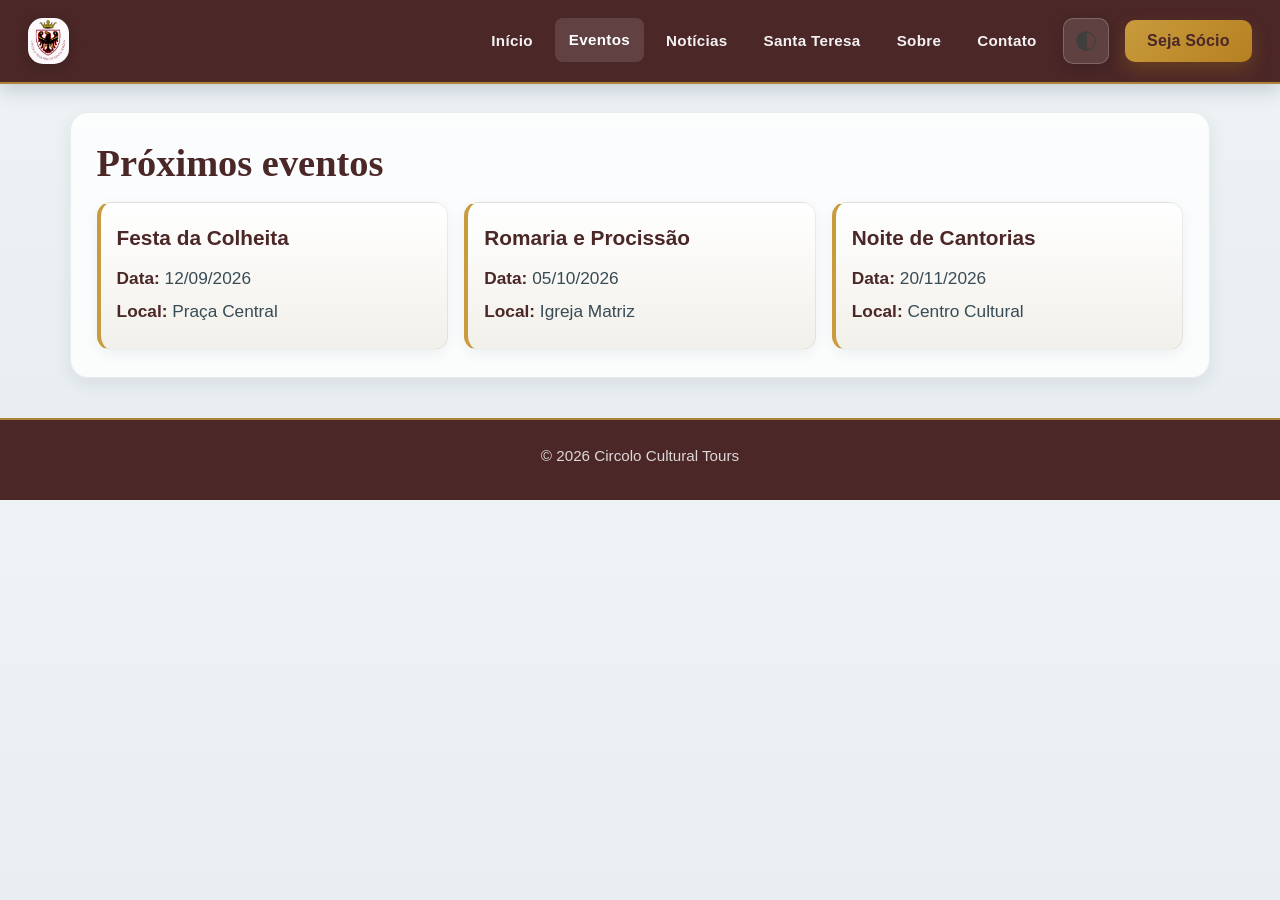
<file: html/eventos.html>
<!DOCTYPE html>
<html lang="pt-br">

<head>
    <meta charset="UTF-8">
    <meta name="viewport" content="width=device-width, initial-scale=1.0">
    <title>Eventos — Circolo Cultural Tours</title>
    <link rel="stylesheet" href="../styles/style.css">
</head>

<body>
    <header>
        <a class="logo" href="../index.html"><img src="../imagens/logoCircolo.png" alt="Circolo Trentino logo"></a>

        <nav class="main-nav">
            <a href="../index.html">Início</a>
            <a href="eventos.html">Eventos</a>
            <a href="noticias.html">Notícias</a>
            <a href="santa-teresa.html">Santa Teresa</a>
            <a href="sobre-nos.html">Sobre</a>
            <a href="../index.html#contato">Contato</a>
            <button class="theme-toggle" id="themeToggle" type="button" aria-label="Ativar tema escuro" aria-pressed="false">
                <img src="../imagens/tema.png" alt="Alternar tema">
            </button>
        </nav>

        <button class="btn btn-primary" id="btSocio">Seja Sócio</button>
        <button id="menuToggle" aria-label="Abrir menu" aria-expanded="false">☰</button>
    </header>

    <main>
        <section id="novidades">
            <h2>Próximos eventos</h2>
            <div class="event-list" id="outNoticias"></div>
        </section>
    </main>

    <footer>
        <p>© 2026 Circolo Cultural Tours</p>
    </footer>
    <script src="../scripts/script.js"></script>
</body>

</html>
</file>
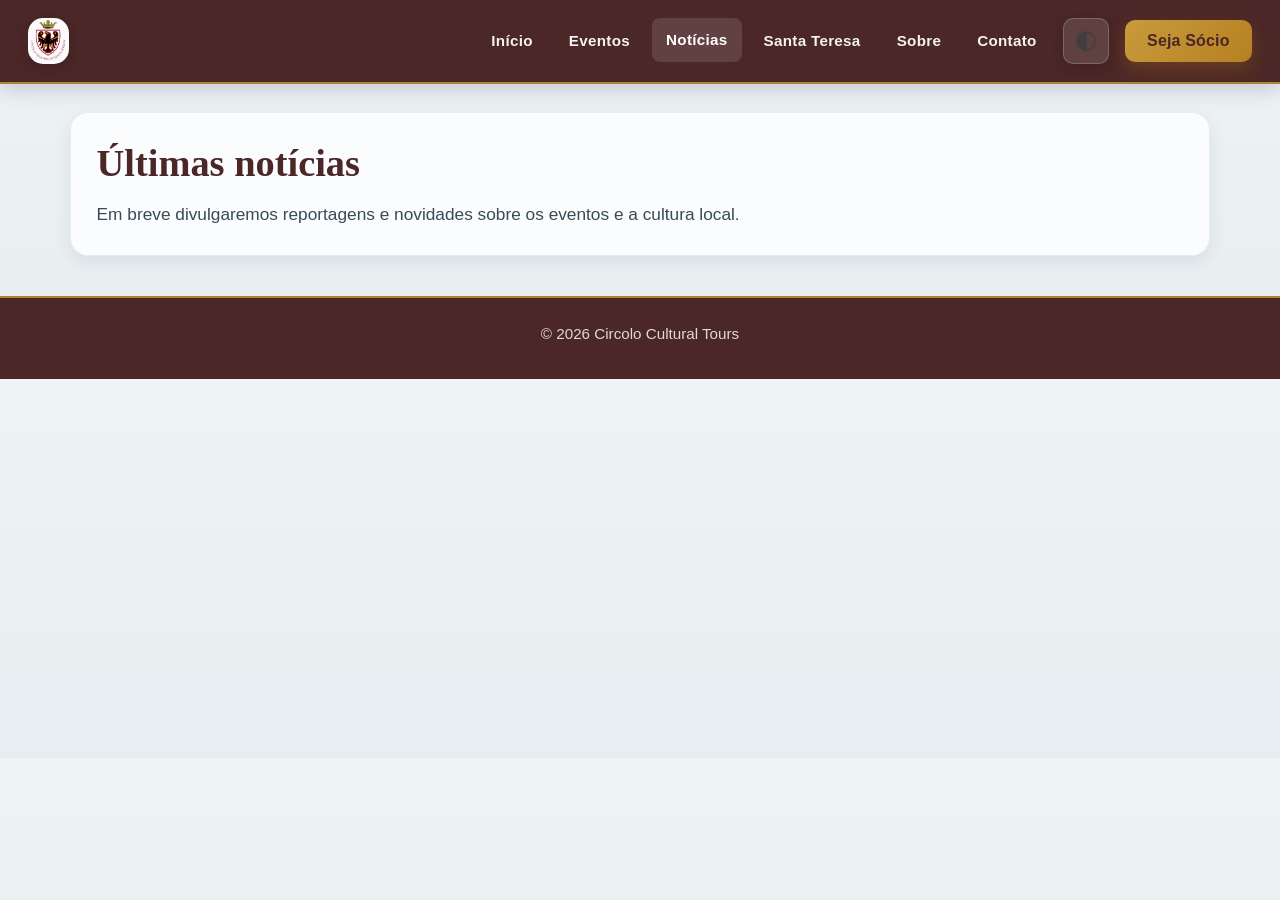
<file: html/noticias.html>
<!DOCTYPE html>
<html lang="pt-br">

<head>
    <meta charset="UTF-8">
    <meta name="viewport" content="width=device-width, initial-scale=1.0">
    <title>Notícias — Circolo Cultural Tours</title>
    <link rel="stylesheet" href="../styles/style.css">
</head>

<body>
    <header>
        <a class="logo" href="../index.html"><img src="../imagens/logoCircolo.png" alt="Circolo Trentino logo"></a>

        <nav class="main-nav">
            <a href="../index.html">Início</a>
            <a href="eventos.html">Eventos</a>
            <a href="noticias.html">Notícias</a>
            <a href="santa-teresa.html">Santa Teresa</a>
            <a href="sobre-nos.html">Sobre</a>
            <a href="../index.html#contato">Contato</a>
            <button class="theme-toggle" id="themeToggle" type="button" aria-label="Ativar tema escuro" aria-pressed="false">
                <img src="../imagens/tema.png" alt="Alternar tema">
            </button>
        </nav>

        <button class="btn btn-primary" id="btSocio">Seja Sócio</button>
        <button id="menuToggle" aria-label="Abrir menu" aria-expanded="false">☰</button>
    </header>

    <main>
        <section class="previa">
            <h2>Últimas notícias</h2>
            <p>Em breve divulgaremos reportagens e novidades sobre os eventos e a cultura local.</p>
        </section>
    </main>

    <footer>
        <p>© 2026 Circolo Cultural Tours</p>
    </footer>
    <script src="../scripts/script.js"></script>
</body>

</html>
</file>
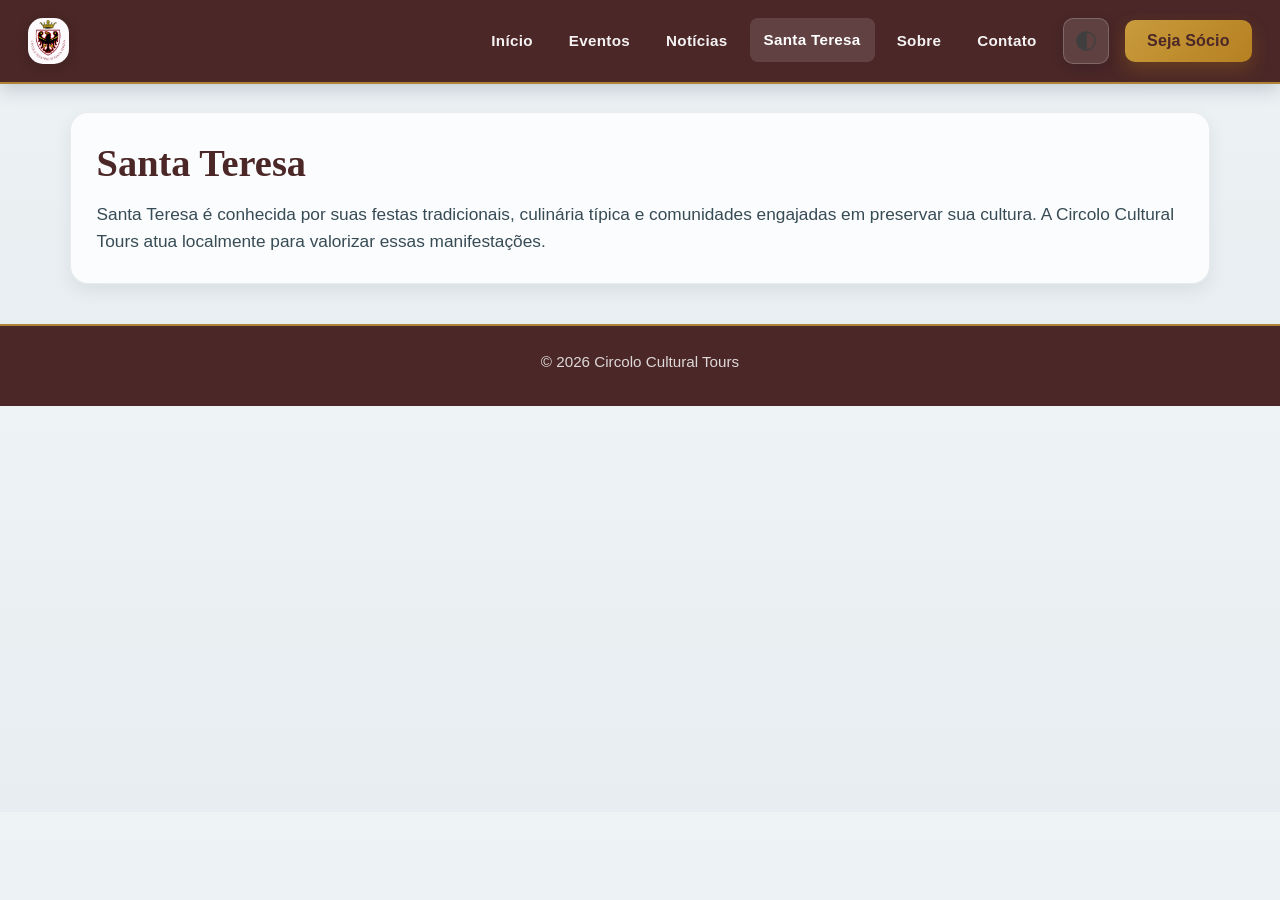
<file: html/santa-teresa.html>
<!DOCTYPE html>
<html lang="pt-br">

<head>
    <meta charset="UTF-8">
    <meta name="viewport" content="width=device-width, initial-scale=1.0">
    <title>Santa Teresa — Circolo Cultural Tours</title>
    <link rel="stylesheet" href="../styles/style.css">
</head>

<body>
    <header>
        <a class="logo" href="../index.html"><img src="../imagens/logoCircolo.png" alt="Circolo Trentino logo"></a>

        <nav class="main-nav">
            <a href="../index.html">Início</a>
            <a href="eventos.html">Eventos</a>
            <a href="noticias.html">Notícias</a>
            <a href="santa-teresa.html">Santa Teresa</a>
            <a href="sobre-nos.html">Sobre</a>
            <a href="../index.html#contato">Contato</a>
            <button class="theme-toggle" id="themeToggle" type="button" aria-label="Ativar tema escuro" aria-pressed="false">
                <img src="../imagens/tema.png" alt="Alternar tema">
            </button>
        </nav>

        <button class="btn btn-primary" id="btSocio">Seja Sócio</button>
        <button id="menuToggle" aria-label="Abrir menu" aria-expanded="false">☰</button>
    </header>

    <main>
        <section class="previa">
            <h2>Santa Teresa</h2>
            <p>Santa Teresa é conhecida por suas festas tradicionais, culinária típica e comunidades engajadas em preservar sua cultura. A Circolo Cultural Tours atua localmente para valorizar essas manifestações.</p>
        </section>
    </main>

    <footer>
        <p>© 2026 Circolo Cultural Tours</p>
    </footer>
    <script src="../scripts/script.js"></script>
</body>

</html>
</file>
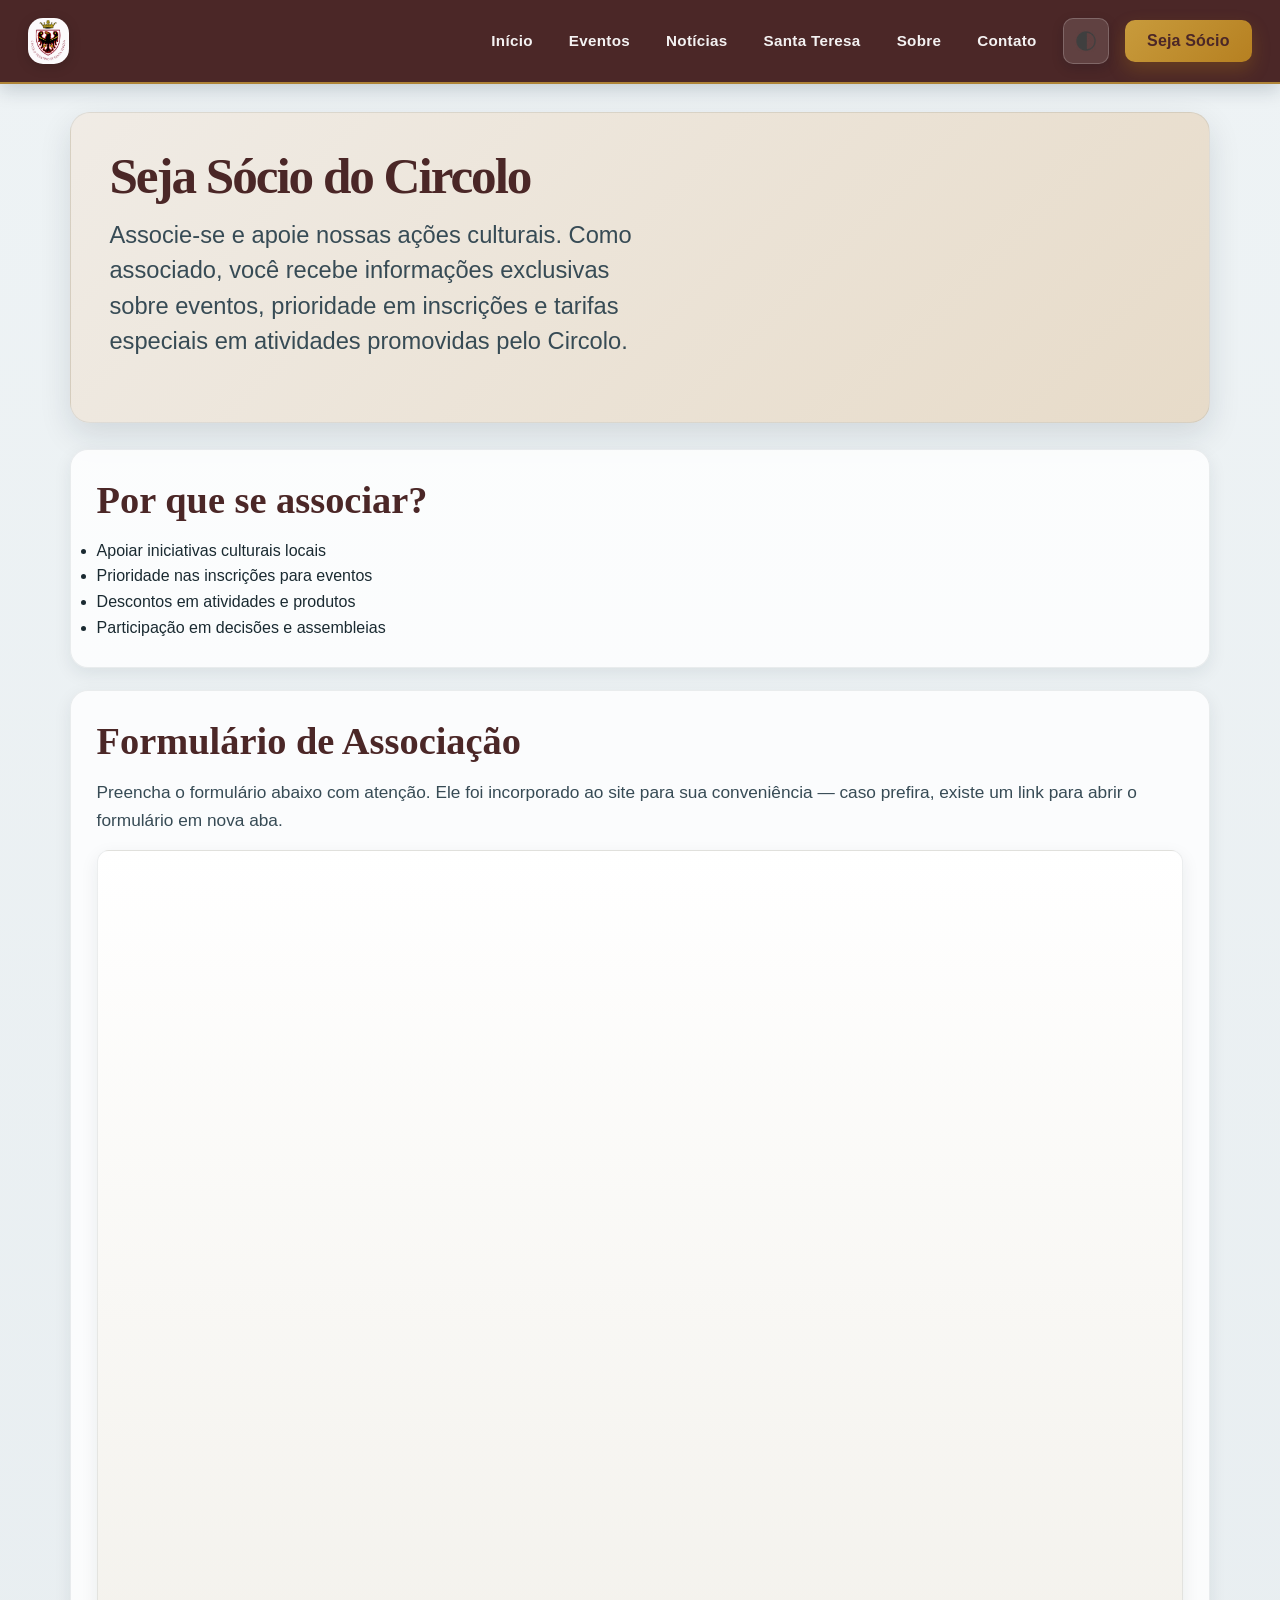
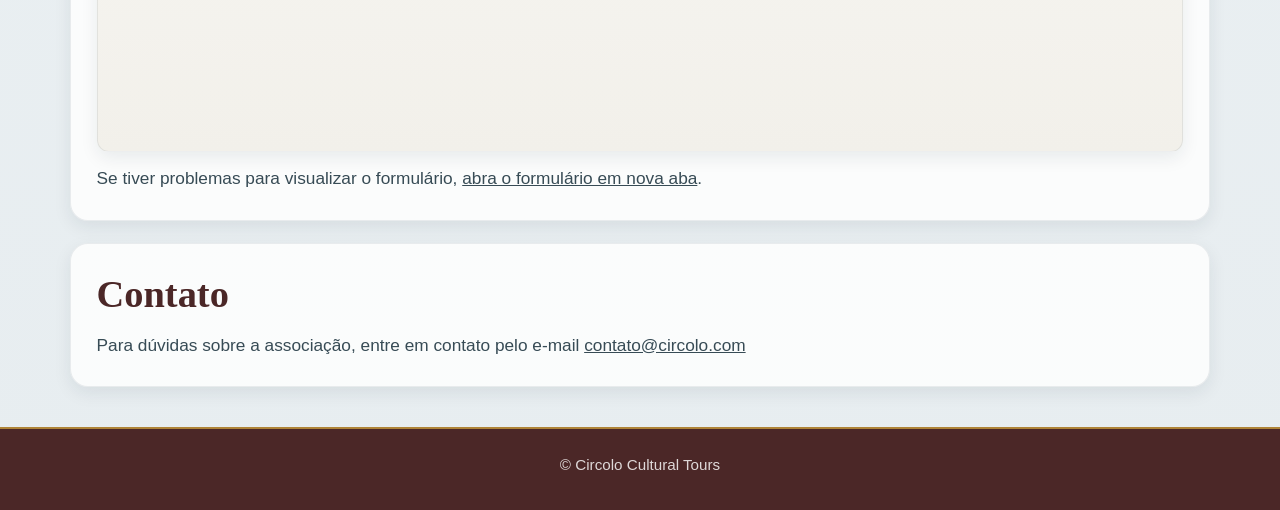
<file: html/seja-socio.html>
<!DOCTYPE html>
<html lang="pt-br">

<head>
    <meta charset="UTF-8">
    <meta name="viewport" content="width=device-width, initial-scale=1.0">
    <title>Seja Sócio — Circolo Cultural Tours</title>
    <link rel="stylesheet" href="../styles/style.css">
</head>

<body>
    <header>
        <a class="logo" href="../index.html"><img src="../imagens/logoCircolo.png" alt="Circolo Trentino logo"></a>

        <nav class="main-nav">
            <a href="../index.html">Início</a>
            <a href="eventos.html">Eventos</a>
            <a href="noticias.html">Notícias</a>
            <a href="santa-teresa.html">Santa Teresa</a>
            <a href="sobre-nos.html">Sobre</a>
            <a href="#contato">Contato</a>
            <button class="theme-toggle" id="themeToggle" type="button" aria-label="Ativar tema escuro" aria-pressed="false">
                <img src="../imagens/tema.png" alt="Alternar tema">
            </button>
        </nav>

        <button class="btn btn-primary" id="btSocio">Seja Sócio</button>
        <button id="menuToggle" aria-label="Abrir menu" aria-expanded="false">☰</button>
    </header>

    <main>
        <section id="hero">
            <div class="hero-content">
                <h1>Seja Sócio do Circolo</h1>
                <p>Associe-se e apoie nossas ações culturais. Como associado, você recebe informações exclusivas sobre eventos,
                    prioridade em inscrições e tarifas especiais em atividades promovidas pelo Circolo.</p>
            </div>
        </section>

        <section class="previa">
            <h2>Por que se associar?</h2>
            <ul>
                <li>Apoiar iniciativas culturais locais</li>
                <li>Prioridade nas inscrições para eventos</li>
                <li>Descontos em atividades e produtos</li>
                <li>Participação em decisões e assembleias</li>
            </ul>
        </section>

        <section class="servicos">
            <h2>Formulário de Associação</h2>
            <p>Preencha o formulário abaixo com atenção. Ele foi incorporado ao site para sua conveniência —
                caso prefira, existe um link para abrir o formulário em nova aba.</p>

            <div class="form-embed">
                <iframe src="https://docs.google.com/forms/d/e/1FAIpQLSfhmuVu4QXoUe1_TMaX6Cf3XSuaJcjBHMYMmgUd2ZWczVEH_g/viewform?embedded=true" 
                    width="100%" height="900" frameborder="0" marginheight="0" marginwidth="0" title="Formulário de Associação">Carregando…</iframe>
            </div>

            <p style="margin-top:0.8rem;">Se tiver problemas para visualizar o formulário, <a href="https://docs.google.com/forms/d/e/1FAIpQLSfhmuVu4QXoUe1_TMaX6Cf3XSuaJcjBHMYMmgUd2ZWczVEH_g/viewform?usp=sharing" target="_blank" rel="noopener">abra o formulário em nova aba</a>.</p>
        </section>

        <section id="contato">
            <h2>Contato</h2>
            <p>Para dúvidas sobre a associação, entre em contato pelo e-mail <a href="mailto:contato@circolo.com">contato@circolo.com</a></p>
        </section>
    </main>

    <footer>
        <p>&copy; Circolo Cultural Tours</p>
    </footer>

    <script src="../scripts/script.js"></script>
</body>

</html>
</file>
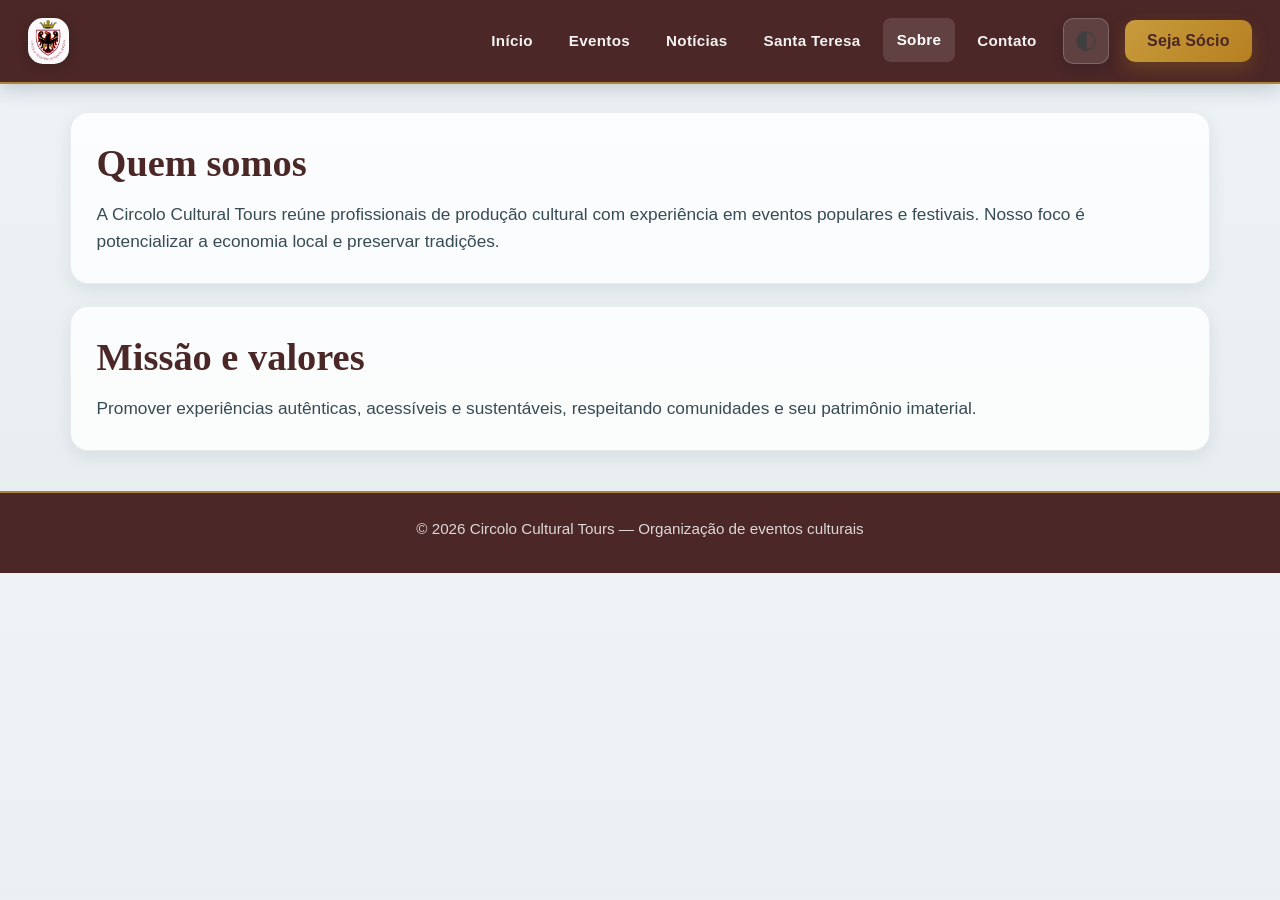
<file: html/sobre-nos.html>
<!DOCTYPE html>
<html lang="pt-br">

<head>
    <meta charset="UTF-8">
    <meta name="viewport" content="width=device-width, initial-scale=1.0">
    <title>Sobre — Circolo Cultural Tours</title>
    <link rel="stylesheet" href="../styles/style.css">
</head>

<body>
    <header>
        <a class="logo" href="../index.html"><img src="../imagens/logoCircolo.png" alt="Circolo Trentino logo"></a>

        <nav class="main-nav">
            <a href="../index.html">Início</a>
            <a href="eventos.html">Eventos</a>
            <a href="noticias.html">Notícias</a>
            <a href="santa-teresa.html">Santa Teresa</a>
            <a href="sobre-nos.html">Sobre</a>
            <a href="../index.html#contato">Contato</a>
            <button class="theme-toggle" id="themeToggle" type="button" aria-label="Ativar tema escuro" aria-pressed="false">
                <img src="../imagens/tema.png" alt="Alternar tema">
            </button>
        </nav>

        <button class="btn btn-primary" id="btSocio">Seja Sócio</button>
        <button id="menuToggle" aria-label="Abrir menu" aria-expanded="false">☰</button>
    </header>

    <main>
        <section class="previa">
            <h2>Quem somos</h2>
            <p>A Circolo Cultural Tours reúne profissionais de produção cultural com experiência em eventos populares e festivais. Nosso foco é potencializar a economia local e preservar tradições.</p>
        </section>

        <section class="servicos">
            <h2>Missão e valores</h2>
            <p>Promover experiências autênticas, acessíveis e sustentáveis, respeitando comunidades e seu patrimônio imaterial.</p>
        </section>

    </main>

    <footer>
        <p>© 2026 Circolo Cultural Tours — Organização de eventos culturais</p>
    </footer>
    <script src="../scripts/script.js"></script>
</body>

</html>
</file>
<file: styles/style.css>
:root {
    --navy-900: #4b2727;
    --gold-500: #c89b3c;
    --gold-600: #b68021;
    --ink-900: #1a2a31;
    --ink-700: #374b55;
    --white: #ffffff;
    --bg-page: #eef3f5;
    --bg-page-strong: #e7edf0;
    --surface: rgba(255, 255, 255, 0.8);
    --surface-elevated: #ffffff;
    --surface-alt: #f2f0ea;
    --surface-soft: #dfe9ee;
    --border: rgba(20, 45, 60, 0.08);
    --text: var(--ink-900);
    --text-strong: var(--navy-900);
    --text-muted: var(--ink-700);
    --shadow-soft: 0 12px 32px rgba(16, 36, 51, 0.12);
    --shadow-card: 0 6px 18px rgba(16, 36, 51, 0.08);
}

body[data-theme="dark"] {
    --bg-page: #0a1220;
    --bg-page-strong: #101b2b;
    --surface: rgba(18, 29, 39, 0.92);
    --surface-elevated: #162534;
    --surface-alt: #1b2c3a;
    --surface-soft: #0f1d2b;
    --border: rgba(148, 170, 187, 0.18);
    --text: #edf4f8;
    --text-strong: #f8fbff;
    --text-muted: #d6e2eb;
    --shadow-soft: 0 18px 42px rgba(2, 6, 10, 0.5);
    --shadow-card: 0 10px 24px rgba(2, 6, 10, 0.35);
}

* {
    margin: 0;
    padding: 0;
    box-sizing: border-box;
}

html {
    scroll-behavior: smooth;
}

body {
    font-family: "Segoe UI", Tahoma, Geneva, Verdana, sans-serif;
    color: var(--text);
    background: linear-gradient(180deg, var(--bg-page) 0%, var(--bg-page-strong) 100%);
    line-height: 1.6;
    transition: background-color 0.25s ease, color 0.25s ease;
}

a {
    color: inherit;
}

img {
    max-width: 100%;
    display: block;
}

header {
    position: sticky;
    top: 0;
    z-index: 20;
    width: 100%;
    display: flex;
    align-items: center;
    justify-content: space-between;
    gap: 16px;
    padding: 18px 28px;
    background: var(--navy-900);
    border-bottom: 2px solid rgba(200, 155, 60, 0.8);
    box-shadow: 0 6px 18px rgba(13, 36, 55, 0.18);
}

.logo img {
    height: 46px;
    border-radius: 15px;
    filter: drop-shadow(0 3px 6px rgba(0, 0, 0, 0.16));
}

.main-nav {
    display: flex;
    align-items: center;
    justify-content: center;
    flex-wrap: wrap;
    gap: 8px;
    margin-left: auto;
}

.main-nav a {
    text-decoration: none;
    color: rgba(255, 255, 255, 0.94);
    font-size: 0.95rem;
    font-weight: 600;
    letter-spacing: 0.02em;
    padding: 10px 14px;
    border-radius: 8px;
    transition: background-color 0.2s ease, color 0.2s ease, transform 0.2s ease;
}

.main-nav a:hover,
.main-nav a.active {
    background: rgba(255, 255, 255, 0.12);
    color: var(--white);
    transform: translateY(-1px);
}

.btn,
#btSocio,
.theme-toggle {
    display: inline-flex;
    align-items: center;
    justify-content: center;
    border: none;
    border-radius: 10px;
    padding: 0.8rem 1.4rem;
    font-size: 1rem;
    line-height: 1;
    font-weight: 700;
    letter-spacing: 0.01em;
    text-decoration: none;
    cursor: pointer;
    transition: transform 0.2s ease, box-shadow 0.2s ease, filter 0.2s ease;
}

.btn:hover,
#btSocio:hover,
.theme-toggle:hover {
    transform: translateY(-1px);
    filter: brightness(1.02);
}

#btSocio,
.btn-primary {
    background: linear-gradient(135deg, var(--gold-500) 0%, var(--gold-600) 100%);
    color: var(--navy-900);
    box-shadow: 0 8px 18px rgba(184, 127, 20, 0.26);
}

.theme-toggle {
    width: 46px;
    height: 46px;
    padding: 0;
    background: rgba(255, 255, 255, 0.12);
    border: 1px solid rgba(255, 255, 255, 0.2);
    color: var(--white);
    font-size: 1.35rem;
    box-shadow: 0 4px 12px rgba(10, 18, 32, 0.18);
    overflow: hidden;
}

.main-nav .theme-toggle {
    margin-left: 4px;
}

.theme-toggle img {
    width: 22px;
    height: 22px;
    object-fit: contain;
    display: block;
    filter: drop-shadow(0 2px 4px rgba(0, 0, 0, 0.2));
    transition: transform 0.2s ease, filter 0.2s ease;
}

.theme-toggle:hover img {
    transform: scale(1.05);
}

#menuToggle {
    display: none;
    background: rgba(255, 255, 255, 0.12);
    border: 1px solid rgba(255, 255, 255, 0.2);
    color: var(--white);
    border-radius: 8px;
    width: 46px;
    height: 46px;
    font-size: 1.5rem;
    cursor: pointer;
}

main {
    max-width: 1180px;
    margin: 28px auto 40px;
    padding: 0 20px;
}

.promo-carousel {
    position: relative;
    margin-bottom: 24px;
    border-radius: 22px;
    overflow: hidden;
    background: var(--surface-soft);
    border: 1px solid var(--border);
    box-shadow: var(--shadow-soft);
}

.carousel-track {
    position: relative;
    min-height: 420px;
}

.promo-slide {
    position: absolute;
    inset: 0;
    opacity: 0;
    visibility: hidden;
    transition: opacity 0.45s ease, visibility 0.45s ease;
}

.promo-slide.active {
    opacity: 1;
    visibility: visible;
}

.promo-slide img {
    width: 100%;
    height: 100%;
    min-height: 420px;
    object-fit: cover;
    display: block;
    filter: saturate(0.9) contrast(1.06) brightness(0.8);
}

.promo-copy {
    position: absolute;
    left: 36px;
    right: 36px;
    bottom: 34px;
    max-width: 560px;
    padding: 22px 24px;
    border-radius: 18px;
    background: rgba(11, 33, 44, 0.5);
    border: 1px solid rgba(255, 255, 255, 0.18);
    backdrop-filter: blur(2px);
    color: var(--white);
}

.promo-tag {
    display: inline-block;
    margin-bottom: 10px;
    padding: 0.35rem 0.8rem;
    border-radius: 999px;
    background: rgba(200, 155, 60, 0.2);
    border: 1px solid rgba(248, 214, 148, 0.5);
    color: #f7e7b4;
    font-size: 0.75rem;
    font-weight: 700;
    letter-spacing: 0.08em;
    text-transform: uppercase;
}

.promo-copy h2 {
    font-family: Georgia, "Times New Roman", serif;
    font-size: clamp(2rem, 2.8vw, 3.4rem);
    line-height: 1.05;
    margin-bottom: 0.6rem;
    color: var(--white);
}

.promo-copy p {
    font-size: 1.05rem;
    color: rgba(255, 255, 255, 0.9);
}

.carousel-btn {
    position: absolute;
    top: 50%;
    transform: translateY(-50%);
    width: 46px;
    height: 46px;
    border: none;
    border-radius: 50%;
    background: rgba(11, 33, 44, 0.52);
    color: var(--white);
    font-size: 2.1rem;
    line-height: 1;
    cursor: pointer;
    transition: 0.2s ease, transform 0.2s ease;
    z-index: 2;
}

.carousel-btn:hover {
    background: rgba(11, 33, 44, 0.7);
    transform: translateY(-50%) scale(1.04);
}

.carousel-btn.prev {
    left: 18px;
}

.carousel-btn.next {
    right: 18px;
}

.carousel-dots {
    position: absolute;
    left: 50%;
    bottom: 16px;
    transform: translateX(-50%);
    display: flex;
    gap: 10px;
    z-index: 2;
}

.dot {
    width: 12px;
    height: 12px;
    border-radius: 50%;
    border: none;
    background: rgba(255, 255, 255, 0.5);
    cursor: pointer;
    transition: background 0.2s ease, transform 0.2s ease;
}

.dot.active {
    background: var(--gold-500);
    transform: scale(1.15);
}

#hero {
    display: grid;
    grid-template-columns: 1fr;
    align-items: center;
    gap: 0;
    background: linear-gradient(135deg, rgba(240, 235, 227, 0.92) 0%, rgba(230, 217, 196, 0.92) 100%);
    border: 1px solid var(--border);
    border-radius: 20px;
    overflow: hidden;
    box-shadow: var(--shadow-soft);
    margin-bottom: 26px;
}

body[data-theme="dark"] #hero {
    background: linear-gradient(135deg, rgba(18, 37, 52, 0.96) 0%, rgba(26, 45, 58, 0.96) 100%);
}

.hero-content {
    padding: clamp(1.5rem, 3vw, 3rem);
    color: var(--text-strong);
}

.hero-content h1 {
    font-family: Georgia, "Times New Roman", serif;
    font-size: clamp(2.3rem, 4vw, 4rem);
    line-height: 0.98;
    letter-spacing: -0.04em;
    margin-bottom: 1rem;
    color: var(--text-strong);
}

.hero-content p {
    font-size: clamp(1.05rem, 1.85vw, 1.5rem);
    line-height: 1.5;
    max-width: 34rem;
    margin-bottom: 1.5rem;
    color: var(--text-muted);
}

.hero-content .btn {
    width: fit-content;
    padding: 1rem 1.7rem;
    font-size: 1.15rem;
}

.previa,
.servicos,
#novidades,
#contato {
    background: var(--surface);
    border: 1px solid var(--border);
    border-radius: 18px;
    box-shadow: var(--shadow-card);
    padding: 1.7rem clamp(1.2rem, 2vw, 2.1rem);
    margin-bottom: 22px;
}

.previa h2,
.servicos h2,
#novidades h2,
#contato h2 {
    font-family: Georgia, "Times New Roman", serif;
    font-size: clamp(2rem, 3vw, 3rem);
    margin-bottom: 0.9rem;
    color: var(--text-strong);
    line-height: 1.2;
}

.previa p,
.servicos p,
#contato p,
#novidades p {
    font-size: 1.08rem;
    color: var(--text-muted);
}

.servicos ul {
    list-style: none;
    display: grid;
    gap: 0.85rem;
    margin-top: 0.5rem;
}

.servicos li {
    position: relative;
    padding-left: 1.4rem;
    color: var(--text-muted);
    font-size: 1.08rem;
}

.servicos li::before {
    content: "";
    position: absolute;
    left: 0;
    top: 0.7em;
    width: 0.55rem;
    height: 0.55rem;
    border-radius: 50%;
    background: var(--gold-500);
    box-shadow: 0 0 0 3px rgba(200, 155, 60, 0.2);
}

.event-list {
    display: grid;
    grid-template-columns: repeat(auto-fit, minmax(220px, 1fr));
    gap: 1rem;
    margin-top: 1rem;
}

.event-card {
    background: linear-gradient(180deg, var(--surface-elevated) 0%, var(--surface-alt) 100%);
    border: 1px solid var(--border);
    border-left: 4px solid var(--gold-500);
    border-radius: 14px;
    padding: 1.1rem 1rem;
    box-shadow: 0 4px 14px rgba(18, 46, 60, 0.06);
}

.event-card h3 {
    color: var(--text-strong);
    font-size: 1.3rem;
    margin-bottom: 0.65rem;
}

.event-card p {
    font-size: 0.98rem;
    margin-bottom: 0.35rem;
    color: var(--text-muted);
}

.event-card strong {
    color: var(--text-strong);
}

footer {
    background: var(--navy-900);
    color: rgba(255, 255, 255, 0.82);
    text-align: center;
    padding: 1.5rem 1rem 2rem;
    font-size: 0.95rem;
    border-top: 2px solid rgba(200, 155, 60, 0.8);
}

@media (max-width: 820px) {
    header {
        flex-wrap: wrap;
        padding: 16px 20px;
    }

    .main-nav {
        position: absolute;
        top: calc(100% + 10px);
        left: 16px;
        right: 16px;
        display: none;
        flex-direction: column;
        align-items: center;
        gap: 10px;
        background: rgba(13, 36, 55, 0.97);
        border: 1px solid rgba(200, 155, 60, 0.5);
        border-radius: 14px;
        padding: 12px;
        box-shadow: 0 16px 30px rgba(13, 36, 55, 0.3);
    }

    .main-nav.is-open {
        display: flex;
    }

    .main-nav a {
        width: 100%;
        text-align: center;
        padding: 12px 14px;
    }

    .main-nav .theme-toggle {
        margin: 4px auto 2px;
        width: 52px;
        height: 52px;
    }

    #menuToggle {
        display: inline-flex;
        align-items: center;
        justify-content: center;
    }

    #hero {
        grid-template-columns: 1fr;
    }
}

@media (max-width: 520px) {
    main {
        padding: 0 14px;
    }

    .previa,
    .servicos,
    #novidades,
    #contato {
        padding: 1.2rem 1rem;
    }

    .hero-content {
        padding: 1.2rem 1rem 1.4rem;
    }

    .hero-content h1 {
        font-size: 2.2rem;
    }

    .hero-content p {
        font-size: 1rem;
    }
}

/* Estilos para a página Seja Sócio e para o formulário incorporado */
.form-embed {
    margin-top: 1rem;
    border-radius: 12px;
    overflow: hidden;
    border: 1px solid var(--border);
    box-shadow: var(--shadow-card);
    background: linear-gradient(180deg, var(--surface-elevated) 0%, var(--surface-alt) 100%);
}

/* Garantir que o iframe seja responsivo */
.form-embed iframe {
    display: block;
    width: 100%;
    min-height: 650px; /* altura base para formulários longos */
    border: none;
}

@media (max-width: 820px) {
    .form-embed iframe {
        min-height: 900px; /* telefones podem exigir mais altura para campos visíveis */
    }
}
</file>
